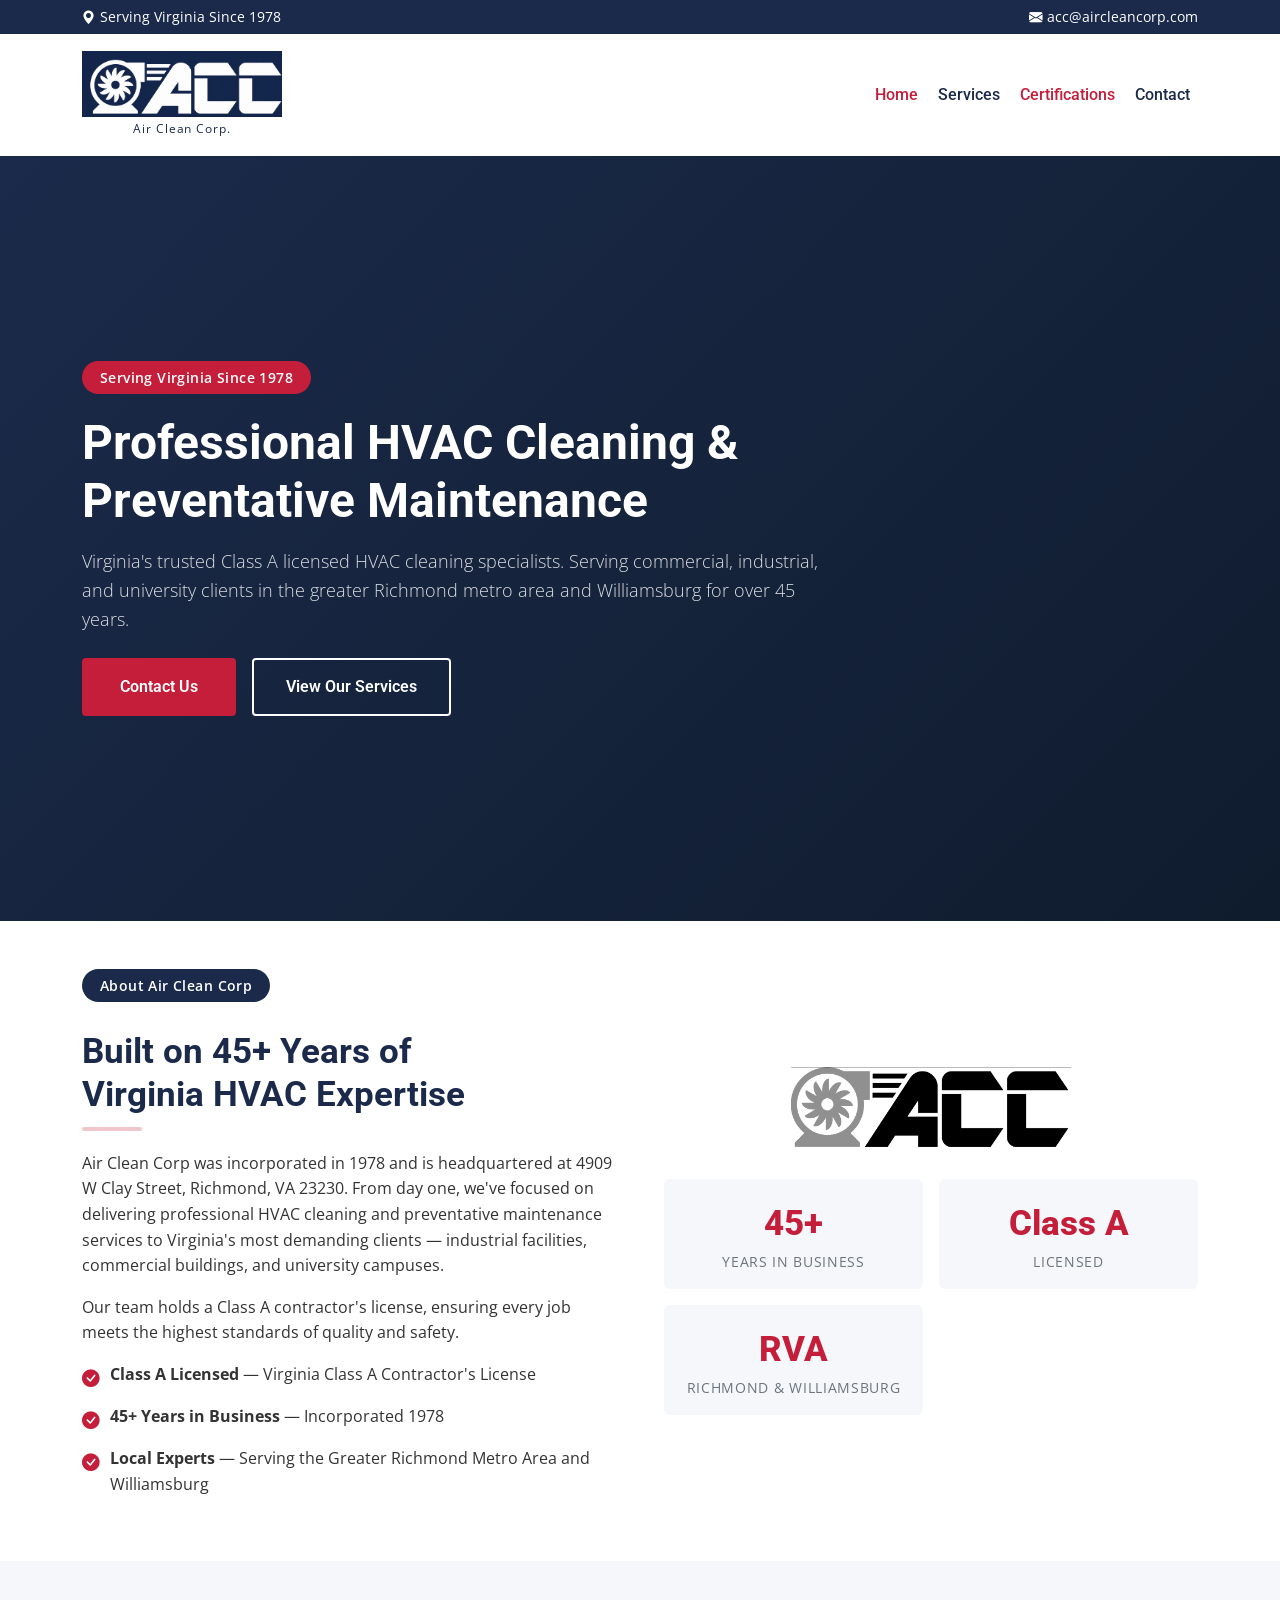
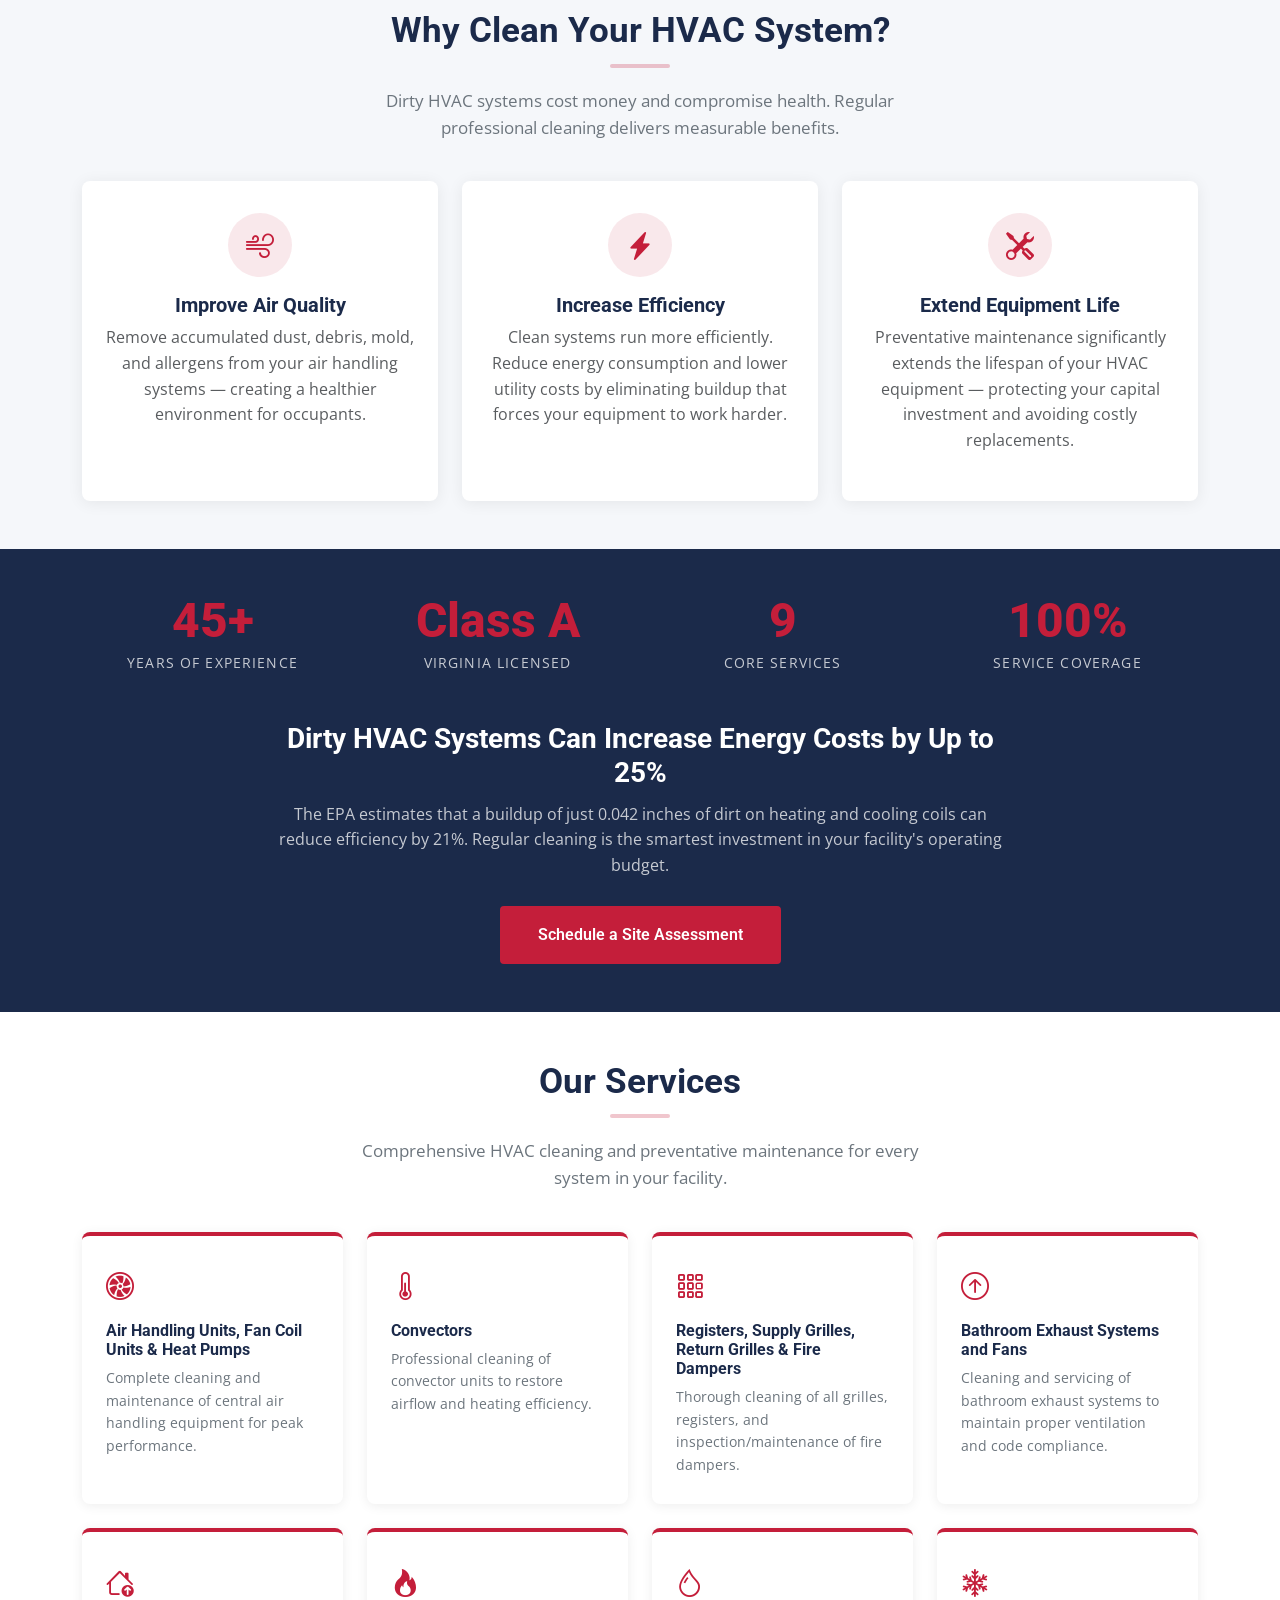
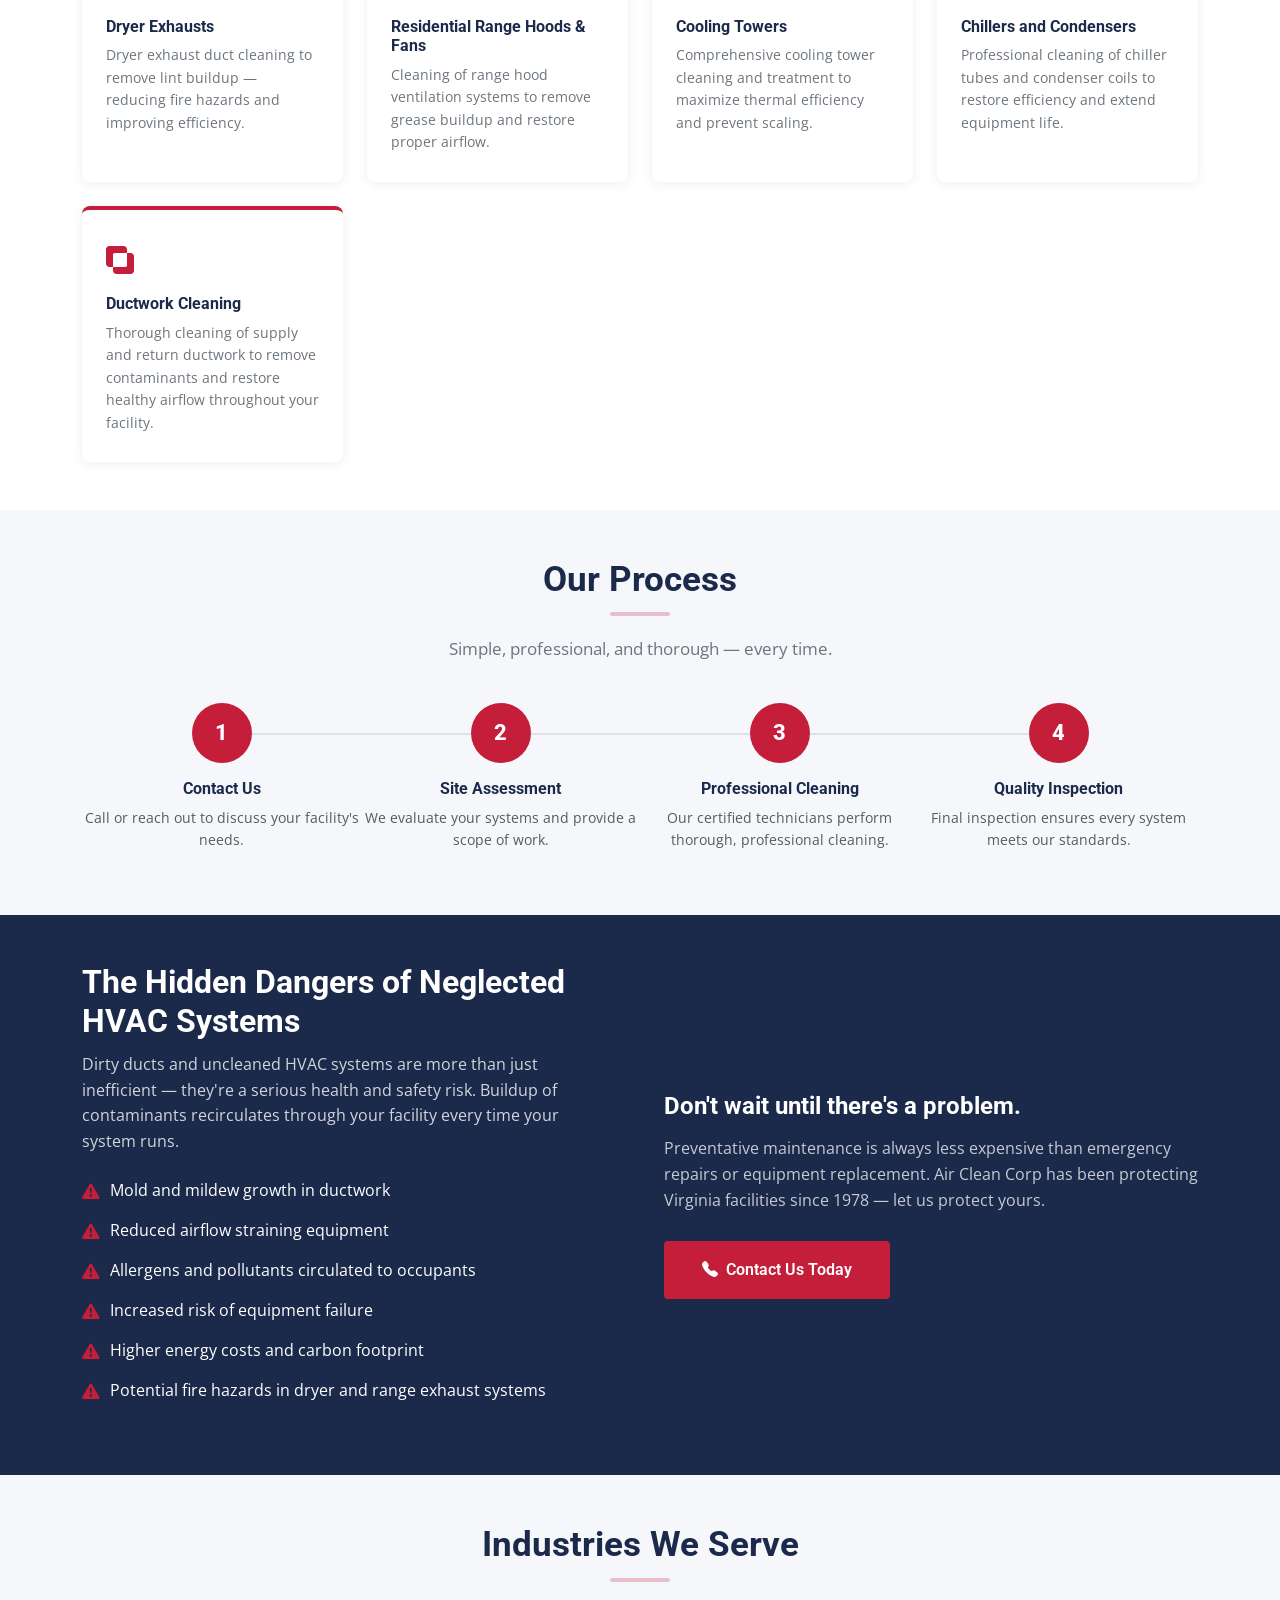
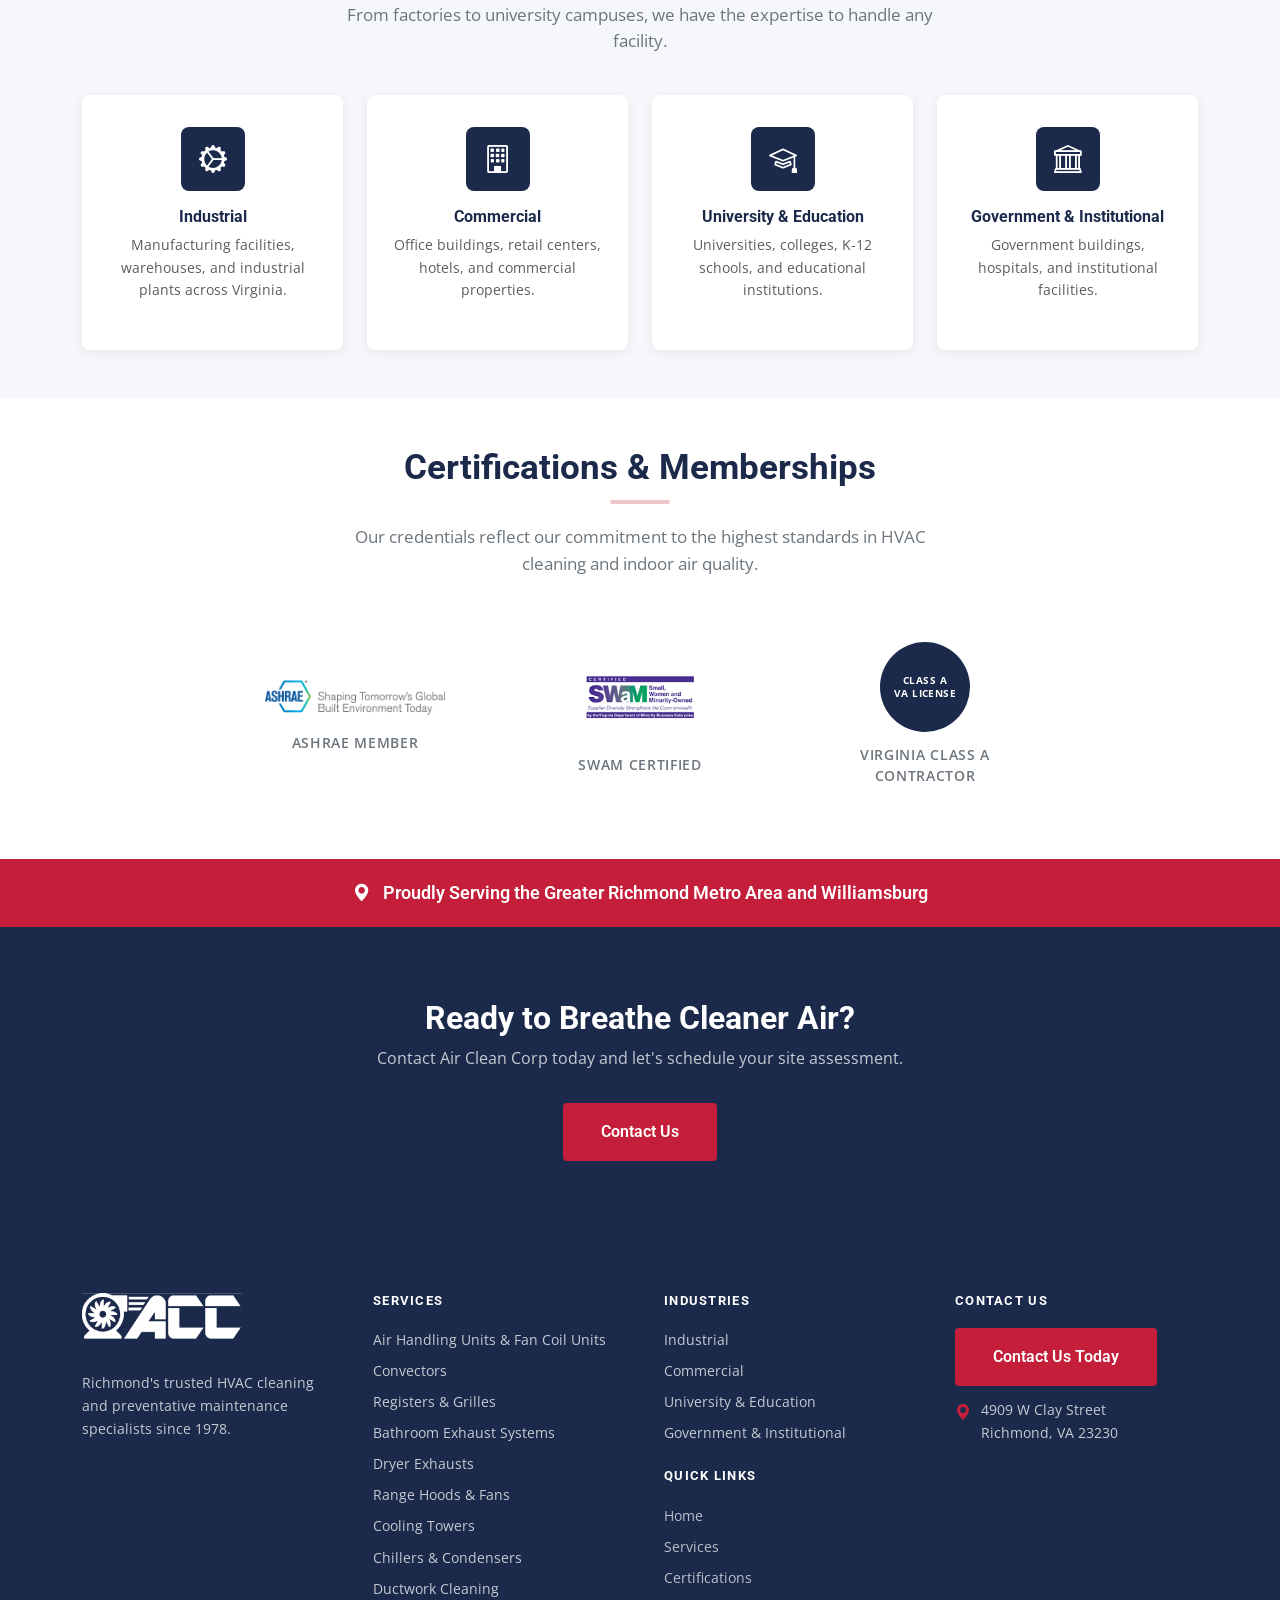
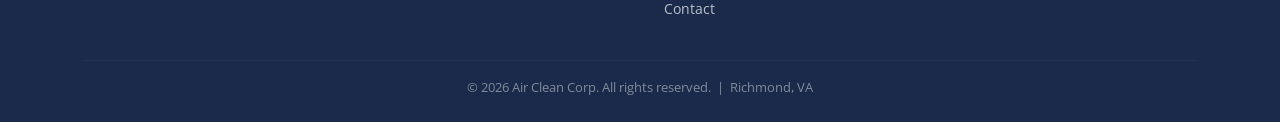
<file: index.html>
<!DOCTYPE html>
<html lang="en">

<head>
  <meta charset="UTF-8" />
  <meta name="viewport" content="width=device-width, initial-scale=1.0" />
  <meta name="description"
    content="Air Clean Corp — Professional HVAC cleaning and preventative maintenance serving Virginia since 1978. Class A licensed. Commercial, industrial, and university clients." />
  <title>Air Clean Corp | HVAC Cleaning &amp; Preventative Maintenance | Richmond, VA</title>

  <!-- Favicon -->
  <link rel="icon" type="image/png" href="Image/transparent_icon.png" />

  <!-- Bootstrap 5.3 -->
  <link rel="stylesheet" href="https://cdn.jsdelivr.net/npm/bootstrap@5.3.3/dist/css/bootstrap.min.css" />
  <!-- Bootstrap Icons -->
  <link rel="stylesheet" href="https://cdn.jsdelivr.net/npm/bootstrap-icons@1.11.3/font/bootstrap-icons.min.css" />
  <!-- Google Fonts -->
  <link rel="preconnect" href="https://fonts.googleapis.com" />
  <link rel="preconnect" href="https://fonts.gstatic.com" crossorigin />
  <link
    href="https://fonts.googleapis.com/css2?family=Open+Sans:wght@400;500;600&family=Roboto:wght@400;500;700;800&display=swap"
    rel="stylesheet" />

  <!-- Custom Styles -->
  <link rel="stylesheet" href="css/style.css" />
</head>

<body>

  <!-- ═══════════════════════════════════════════════
       Section 1: Top Utility Bar
  ════════════════════════════════════════════════ -->
  <div class="top-bar">
    <div class="container">
      <div class="d-flex justify-content-between align-items-center flex-wrap gap-2">
        <span><i class="bi bi-geo-alt-fill me-1"></i>Serving Virginia Since 1978</span>
        <a href="mailto:acc@aircleancorp.com"><i class="bi bi-envelope-fill me-1"></i>acc@aircleancorp.com</a>
      </div>
    </div>
  </div>

  <!-- ═══════════════════════════════════════════════
       Section 2: Navbar
  ════════════════════════════════════════════════ -->
  <nav class="navbar navbar-expand-lg sticky-top">
    <div class="container">
      <a class="navbar-brand" href="index.html">
        <div class="d-flex flex-column align-items-center">
          <img src="Image/blueacc.png" alt="Air Clean Corp" />
          <span style="font-size: 0.75rem; color: var(--acc-navy); letter-spacing: 0.08em; margin-top: 2px;">Air Clean
            Corp.</span>
        </div>
      </a>
      <button class="navbar-toggler border-0" type="button" data-bs-toggle="collapse" data-bs-target="#navMain"
        aria-controls="navMain" aria-expanded="false" aria-label="Toggle navigation">
        <span class="navbar-toggler-icon"></span>
      </button>
      <div class="collapse navbar-collapse" id="navMain">
        <ul class="navbar-nav ms-auto align-items-lg-center gap-lg-1 mb-2 mb-lg-0">
          <li class="nav-item">
            <a class="nav-link active" href="index.html">Home</a>
          </li>
          <li class="nav-item">
            <a class="nav-link" href="#services">Services</a>
          </li>
          <li class="nav-item">
            <a class="nav-link" href="#certifications">Certifications</a>
          </li>
          <li class="nav-item">
            <a class="nav-link" href="contact.html">Contact</a>
          </li>
        </ul>
      </div>
    </div>
  </nav>

  <!-- ═══════════════════════════════════════════════
       Section 3: Hero
  ════════════════════════════════════════════════ -->
  <section class="hero">
    <!-- <img class="hero-watermark" src="Image/acc_logo_transparent.png" alt="" aria-hidden="true" /> -->
    <div class="container">
      <div class="row">
        <div class="col-lg-8 hero-content">
          <div class="badge-pill">Serving Virginia Since 1978</div>
          <h1>Professional HVAC Cleaning &amp;<br />Preventative Maintenance</h1>
          <p class="lead mb-4">
            Virginia's trusted Class A licensed HVAC cleaning specialists. Serving commercial,
            industrial, and university clients in the greater Richmond metro area and Williamsburg for over 45 years.
          </p>
          <div class="d-flex gap-3 flex-wrap">
            <a href="contact.html" class="btn-cta-red">
              </i>Contact Us
            </a>
            <a href="#services" class="btn-hero-outline">View Our Services</a>
          </div>
        </div>
      </div>
    </div>
  </section>

  <!-- ═══════════════════════════════════════════════
       Section 4: About / Credibility
  ════════════════════════════════════════════════ -->
  <section class="py-5">
    <div class="container">
      <div class="row align-items-center g-5">
        <div class="col-lg-6">
          <div class="badge-pill" style="background: var(--acc-navy);">About Air Clean Corp</div>
          <h2 class="section-title mt-2">Built on 45+ Years of<br />Virginia HVAC Expertise</h2>
          <hr class="section-divider ms-0" />
          <p>
            Air Clean Corp was incorporated in 1978 and is headquartered at 4909 W Clay Street,
            Richmond, VA 23230. From day one, we've focused on delivering professional HVAC
            cleaning and preventative maintenance services to Virginia's most demanding clients —
            industrial facilities, commercial buildings, and university campuses.
          </p>
          <p>
            Our team holds a Class A contractor's license, ensuring every job meets the highest standards of quality and
            safety.
          </p>
          <ul class="list-unstyled mt-3">
            <li class="about-check-item">
              <i class="bi bi-check-circle-fill"></i>
              <span><strong>Class A Licensed</strong> — Virginia Class A Contractor's License</span>
            </li>
            <li class="about-check-item">
              <i class="bi bi-check-circle-fill"></i>
              <span><strong>45+ Years in Business</strong> — Incorporated 1978</span>
            </li>
            <li class="about-check-item">
              <i class="bi bi-check-circle-fill"></i>
              <span><strong>Local Experts</strong> — Serving the Greater Richmond Metro Area and Williamsburg</span>
            </li>
          </ul>
        </div>
        <div class="col-lg-6">
          <div class="text-center mb-4">
            <img src="Image/acc_logo_transparent.png" alt="Air Clean Corp" style="max-width: 280px; width: 100%;" />
          </div>
          <div class="row g-3">
            <div class="col-6">
              <div class="about-stat bg-light-gray rounded p-3">
                <div class="stat-number">45+</div>
                <div class="stat-label">Years in Business</div>
              </div>
            </div>
            <div class="col-6">
              <div class="about-stat bg-light-gray rounded p-3">
                <div class="stat-number">Class A</div>
                <div class="stat-label">Licensed</div>
              </div>
            </div>
            <div class="col-6">
              <div class="about-stat bg-light-gray rounded p-3">
                <div class="stat-number">RVA</div>
                <div class="stat-label">Richmond &amp; Williamsburg</div>
              </div>
            </div>
          </div>
        </div>
      </div>
    </div>
  </section>

  <!-- ═══════════════════════════════════════════════
       Section 5: Why Clean Your HVAC System
  ════════════════════════════════════════════════ -->
  <section class="py-5 bg-light-gray">
    <div class="container">
      <div class="text-center mb-4">
        <h2 class="section-title">Why Clean Your HVAC System?</h2>
        <hr class="section-divider" />
        <p class="section-subtitle">
          Dirty HVAC systems cost money and compromise health. Regular professional cleaning
          delivers measurable benefits.
        </p>
      </div>
      <div class="row g-4">
        <div class="col-md-4">
          <div class="why-card">
            <div class="why-icon">
              <i class="bi bi-wind"></i>
            </div>
            <h5 class="fw-bold" style="color: var(--acc-navy);">Improve Air Quality</h5>
            <p class="text-muted">
              Remove accumulated dust, debris, mold, and allergens from your air handling systems —
              creating a healthier environment for occupants.
            </p>
          </div>
        </div>
        <div class="col-md-4">
          <div class="why-card">
            <div class="why-icon">
              <i class="bi bi-lightning-charge-fill"></i>
            </div>
            <h5 class="fw-bold" style="color: var(--acc-navy);">Increase Efficiency</h5>
            <p class="text-muted">
              Clean systems run more efficiently. Reduce energy consumption and lower utility costs
              by eliminating buildup that forces your equipment to work harder.
            </p>
          </div>
        </div>
        <div class="col-md-4">
          <div class="why-card">
            <div class="why-icon">
              <i class="bi bi-tools"></i>
            </div>
            <h5 class="fw-bold" style="color: var(--acc-navy);">Extend Equipment Life</h5>
            <p class="text-muted">
              Preventative maintenance significantly extends the lifespan of your HVAC equipment —
              protecting your capital investment and avoiding costly replacements.
            </p>
          </div>
        </div>
      </div>
    </div>
  </section>

  <!-- ═══════════════════════════════════════════════
       Section 6: Stats / Efficiency Band
  ════════════════════════════════════════════════ -->
  <section class="stats-band py-5">
    <div class="container">
      <div class="row g-4 text-center mb-5">
        <div class="col-6 col-md-3">
          <div class="stat-item">
            <div class="number">45+</div>
            <div class="label">Years of Experience</div>
          </div>
        </div>
        <div class="col-6 col-md-3">
          <div class="stat-item">
            <div class="number">Class A</div>
            <div class="label">Virginia Licensed</div>
          </div>
        </div>
        <div class="col-6 col-md-3">
          <div class="stat-item">
            <div class="number">9</div>
            <div class="label">Core Services</div>
          </div>
        </div>
        <div class="col-6 col-md-3">
          <div class="stat-item">
            <div class="number">100%</div>
            <div class="label">Service Coverage</div>
          </div>
        </div>
      </div>
      <div class="row justify-content-center">
        <div class="col-lg-8 text-center">
          <h3 style="color: var(--acc-white); margin-bottom: 0.75rem;">
            Dirty HVAC Systems Can Increase Energy Costs by Up to 25%
          </h3>
          <p style="color: rgba(255,255,255,0.75); margin-bottom: 1.75rem;">
            The EPA estimates that a buildup of just 0.042 inches of dirt on heating and cooling
            coils can reduce efficiency by 21%. Regular cleaning is the smartest investment in
            your facility's operating budget.
          </p>
          <a href="contact.html" class="btn-cta-red">Schedule a Site Assessment</a>
        </div>
      </div>
    </div>
  </section>

  <!-- ═══════════════════════════════════════════════
       Section 7: Services Grid
  ════════════════════════════════════════════════ -->
  <section class="py-5" id="services">
    <div class="container">
      <div class="text-center mb-4">
        <h2 class="section-title">Our Services</h2>
        <hr class="section-divider" />
        <p class="section-subtitle">
          Comprehensive HVAC cleaning and preventative maintenance for every system in
          your facility.
        </p>
      </div>
      <div class="row g-4">
        <div class="col-md-6 col-lg-3">
          <div class="service-card">
            <i class="bi bi-fan"></i>
            <h5>Air Handling Units, Fan Coil Units &amp; Heat Pumps</h5>
            <p>Complete cleaning and maintenance of central air handling equipment for peak performance.</p>
          </div>
        </div>
        <div class="col-md-6 col-lg-3">
          <div class="service-card">
            <i class="bi bi-thermometer-half"></i>
            <h5>Convectors</h5>
            <p>Professional cleaning of convector units to restore airflow and heating efficiency.</p>
          </div>
        </div>
        <div class="col-md-6 col-lg-3">
          <div class="service-card">
            <i class="bi bi-grid-3x3-gap"></i>
            <h5>Registers, Supply Grilles, Return Grilles &amp; Fire Dampers</h5>
            <p>Thorough cleaning of all grilles, registers, and inspection/maintenance of fire dampers.</p>
          </div>
        </div>
        <div class="col-md-6 col-lg-3">
          <div class="service-card">
            <i class="bi bi-arrow-up-circle"></i>
            <h5>Bathroom Exhaust Systems and Fans</h5>
            <p>Cleaning and servicing of bathroom exhaust systems to maintain proper ventilation and code compliance.
            </p>
          </div>
        </div>
        <div class="col-md-6 col-lg-3">
          <div class="service-card">
            <i class="bi bi-house-up"></i>
            <h5>Dryer Exhausts</h5>
            <p>Dryer exhaust duct cleaning to remove lint buildup — reducing fire hazards and improving efficiency.</p>
          </div>
        </div>
        <div class="col-md-6 col-lg-3">
          <div class="service-card">
            <i class="bi bi-fire"></i>
            <h5>Residential Range Hoods &amp; Fans</h5>
            <p>Cleaning of range hood ventilation systems to remove grease buildup and restore proper airflow.</p>
          </div>
        </div>
        <div class="col-md-6 col-lg-3">
          <div class="service-card">
            <i class="bi bi-droplet"></i>
            <h5>Cooling Towers</h5>
            <p>Comprehensive cooling tower cleaning and treatment to maximize thermal efficiency and prevent scaling.
            </p>
          </div>
        </div>
        <div class="col-md-6 col-lg-3">
          <div class="service-card">
            <i class="bi bi-snow2"></i>
            <h5>Chillers and Condensers</h5>
            <p>Professional cleaning of chiller tubes and condenser coils to restore efficiency and extend equipment
              life.</p>
          </div>
        </div>
        <div class="col-md-6 col-lg-3">
          <div class="service-card">
            <i class="bi bi-exclude"></i>
            <h5>Ductwork Cleaning</h5>
            <p>Thorough cleaning of supply and return ductwork to remove contaminants and restore healthy airflow
              throughout your facility.</p>
          </div>
        </div>
      </div>
    </div>
  </section>

  <!-- ═══════════════════════════════════════════════
       Section 8: Process Steps
  ════════════════════════════════════════════════ -->
  <section class="py-5 bg-light-gray">
    <div class="container">
      <div class="text-center mb-4">
        <h2 class="section-title">Our Process</h2>
        <hr class="section-divider" />
        <p class="section-subtitle">Simple, professional, and thorough — every time.</p>
      </div>
      <div class="row g-4 g-lg-0">
        <div class="col-6 col-lg-3">
          <div class="process-step">
            <div class="step-circle">1</div>
            <div class="process-connector d-none d-lg-block"></div>
            <h6 class="fw-bold mt-2" style="color: var(--acc-navy);">Contact Us</h6>
            <p class="text-muted small">Call or reach out to discuss your facility's needs.</p>
          </div>
        </div>
        <div class="col-6 col-lg-3">
          <div class="process-step">
            <div class="step-circle">2</div>
            <div class="process-connector d-none d-lg-block"></div>
            <h6 class="fw-bold mt-2" style="color: var(--acc-navy);">Site Assessment</h6>
            <p class="text-muted small">We evaluate your systems and provide a scope of work.</p>
          </div>
        </div>
        <div class="col-6 col-lg-3">
          <div class="process-step">
            <div class="step-circle">3</div>
            <div class="process-connector d-none d-lg-block"></div>
            <h6 class="fw-bold mt-2" style="color: var(--acc-navy);">Professional Cleaning</h6>
            <p class="text-muted small">Our certified technicians perform thorough, professional cleaning.</p>
          </div>
        </div>
        <div class="col-6 col-lg-3">
          <div class="process-step">
            <div class="step-circle">4</div>
            <h6 class="fw-bold mt-2" style="color: var(--acc-navy);">Quality Inspection</h6>
            <p class="text-muted small">Final inspection ensures every system meets our standards.</p>
          </div>
        </div>
      </div>
    </div>
  </section>

  <!-- ═══════════════════════════════════════════════
       Section 9: Before/After Gallery
  ════════════════════════════════════════════════ -->
  <!-- <section class="py-5">
    <div class="container">
      <div class="text-center mb-4">
        <h2 class="section-title">Our Work</h2>
        <hr class="section-divider" />
        <p class="section-subtitle">Results speak for themselves.</p>
      </div>
      <div class="row g-3">
        <div class="col-6 col-md-4">
          <div class="gallery-placeholder">
            <i class="bi bi-image"></i>
            <span>Photo Coming Soon</span>
          </div>
        </div>
        <div class="col-6 col-md-4">
          <div class="gallery-placeholder">
            <i class="bi bi-image"></i>
            <span>Photo Coming Soon</span>
          </div>
        </div>
        <div class="col-6 col-md-4">
          <div class="gallery-placeholder">
            <i class="bi bi-image"></i>
            <span>Photo Coming Soon</span>
          </div>
        </div>
        <div class="col-6 col-md-4">
          <div class="gallery-placeholder">
            <i class="bi bi-image"></i>
            <span>Photo Coming Soon</span>
          </div>
        </div>
        <div class="col-6 col-md-4">
          <div class="gallery-placeholder">
            <i class="bi bi-image"></i>
            <span>Photo Coming Soon</span>
          </div>
        </div>
        <div class="col-6 col-md-4">
          <div class="gallery-placeholder">
            <i class="bi bi-image"></i>
            <span>Photo Coming Soon</span>
          </div>
        </div>
      </div>
    </div>
  </section> -->

  <!-- ═══════════════════════════════════════════════
       Section 10: Problem Spotlight (Mold/Air Quality)
  ════════════════════════════════════════════════ -->
  <section class="problem-section py-5">
    <div class="container">
      <div class="row align-items-center g-5">
        <div class="col-lg-6">
          <h2 style="color: var(--acc-white); margin-bottom: 0.75rem;">
            The Hidden Dangers of Neglected HVAC Systems
          </h2>
          <p style="color: rgba(255,255,255,0.8);">
            Dirty ducts and uncleaned HVAC systems are more than just inefficient — they're a
            serious health and safety risk. Buildup of contaminants recirculates through your
            facility every time your system runs.
          </p>
          <ul class="list-unstyled problem-list mt-3">
            <li><i class="bi bi-exclamation-triangle-fill"></i> Mold and mildew growth in ductwork</li>
            <li><i class="bi bi-exclamation-triangle-fill"></i> Reduced airflow straining equipment</li>
            <li><i class="bi bi-exclamation-triangle-fill"></i> Allergens and pollutants circulated to occupants</li>
            <li><i class="bi bi-exclamation-triangle-fill"></i> Increased risk of equipment failure</li>
            <li><i class="bi bi-exclamation-triangle-fill"></i> Higher energy costs and carbon footprint</li>
            <li><i class="bi bi-exclamation-triangle-fill"></i> Potential fire hazards in dryer and range exhaust
              systems</li>
          </ul>
        </div>
        <div class="col-lg-6 text-center text-lg-start">
          <h4 style="color: var(--acc-white); margin-bottom: 1rem;">
            Don't wait until there's a problem.
          </h4>
          <p style="color: rgba(255,255,255,0.75); margin-bottom: 1.75rem;">
            Preventative maintenance is always less expensive than emergency repairs or
            equipment replacement. Air Clean Corp has been protecting Virginia facilities
            since 1978 — let us protect yours.
          </p>
          <a href="contact.html" class="btn-cta-red">
            <i class="bi bi-telephone-fill me-2"></i>Contact Us Today
          </a>
        </div>
      </div>
    </div>
  </section>

  <!-- ═══════════════════════════════════════════════
       Section 11: Industries Served
  ════════════════════════════════════════════════ -->
  <section class="py-5 bg-light-gray">
    <div class="container">
      <div class="text-center mb-4">
        <h2 class="section-title">Industries We Serve</h2>
        <hr class="section-divider" />
        <p class="section-subtitle">
          From factories to university campuses, we have the expertise to handle any facility.
        </p>
      </div>
      <div class="row g-4">
        <div class="col-6 col-lg-3">
          <div class="industry-card">
            <div class="industry-icon">
              <i class="bi bi-gear-wide-connected"></i>
            </div>
            <h6 class="fw-bold" style="color: var(--acc-navy);">Industrial</h6>
            <p class="text-muted small">Manufacturing facilities, warehouses, and industrial plants across Virginia.</p>
          </div>
        </div>
        <div class="col-6 col-lg-3">
          <div class="industry-card">
            <div class="industry-icon">
              <i class="bi bi-building"></i>
            </div>
            <h6 class="fw-bold" style="color: var(--acc-navy);">Commercial</h6>
            <p class="text-muted small">Office buildings, retail centers, hotels, and commercial properties.</p>
          </div>
        </div>
        <div class="col-6 col-lg-3">
          <div class="industry-card">
            <div class="industry-icon">
              <i class="bi bi-mortarboard"></i>
            </div>
            <h6 class="fw-bold" style="color: var(--acc-navy);">University &amp; Education</h6>
            <p class="text-muted small">Universities, colleges, K-12 schools, and educational institutions.</p>
          </div>
        </div>
        <div class="col-6 col-lg-3">
          <div class="industry-card">
            <div class="industry-icon">
              <i class="bi bi-bank"></i>
            </div>
            <h6 class="fw-bold" style="color: var(--acc-navy);">Government &amp; Institutional</h6>
            <p class="text-muted small">Government buildings, hospitals, and institutional facilities.</p>
          </div>
        </div>
      </div>
    </div>
  </section>

  <!-- ═══════════════════════════════════════════════
       Section 12: Certifications
  ════════════════════════════════════════════════ -->
  <section class="py-5" id="certifications">
    <div class="container">
      <div class="text-center mb-4">
        <h2 class="section-title">Certifications &amp; Memberships</h2>
        <hr class="section-divider" />
        <p class="section-subtitle">
          Our credentials reflect our commitment to the highest standards in HVAC cleaning
          and indoor air quality.
        </p>
      </div>
      <div class="row justify-content-center align-items-center g-4">
        <div class="col-6 col-md-4 col-lg-3">
          <div class="cert-item">
            <img src="Image/ashrae.png" alt="ASHRAE Member" />
            <div class="cert-label">ASHRAE Member</div>
          </div>
        </div>
        <div class="col-6 col-md-4 col-lg-3">
          <div class="cert-item">
            <img src="Image/swam.png" alt="SWaM Certified" />
            <div class="cert-label">SWaM Certified</div>
          </div>
        </div>
        <div class="col-6 col-md-4 col-lg-3">
          <div class="cert-item">
            <div class="cert-badge-text" style="font-size: 0.65rem;">Class A<br />VA License</div>
            <div class="cert-label">Virginia Class A Contractor</div>
          </div>
        </div>
      </div>
    </div>
  </section>

  <!-- ═══════════════════════════════════════════════
       Section 13: Service Area Strip
  ════════════════════════════════════════════════ -->
  <div class="service-area-strip">
    <div class="container">
      <i class="bi bi-geo-alt-fill"></i>
      Proudly Serving the Greater Richmond Metro Area and Williamsburg
    </div>
  </div>

  <!-- ═══════════════════════════════════════════════
       Section 14: Final CTA Band
  ════════════════════════════════════════════════ -->
  <section class="cta-band">
    <div class="container">
      <h2>Ready to Breathe Cleaner Air?</h2>
      <p>Contact Air Clean Corp today and let's schedule your site assessment.</p>
      <div class="d-flex gap-3 justify-content-center flex-wrap">
        <a href="contact.html" class="btn-cta-red">
          </i>Contact Us
        </a>

      </div>
    </div>
  </section>

  <!-- ═══════════════════════════════════════════════
       Section 15: Footer
  ════════════════════════════════════════════════ -->
  <footer class="footer">
    <div class="container">
      <div class="row g-5">
        <div class="col-lg-3 col-md-6">
          <img src="Image/acc_logo_transparent.png" alt="Air Clean Corp" class="footer-logo" />
          <p style="font-size: 0.9rem; margin-top: 0.75rem;">
            Richmond's trusted HVAC cleaning and preventative maintenance specialists since 1978.
          </p>
        </div>
        <div class="col-lg-3 col-md-6">
          <h6>Services</h6>
          <ul>
            <li>Air Handling Units &amp; Fan Coil Units</li>
            <li>Convectors</li>
            <li>Registers &amp; Grilles</li>
            <li>Bathroom Exhaust Systems</li>
            <li>Dryer Exhausts</li>
            <li>Range Hoods &amp; Fans</li>
            <li>Cooling Towers</li>
            <li>Chillers &amp; Condensers</li>
            <li>Ductwork Cleaning</li>
          </ul>
        </div>
        <div class="col-lg-3 col-md-6">
          <h6>Industries</h6>
          <ul>
            <li>Industrial</li>
            <li>Commercial</li>
            <li>University &amp; Education</li>
            <li>Government &amp; Institutional</li>
          </ul>
          <h6 class="mt-4">Quick Links</h6>
          <ul>
            <li><a href="index.html">Home</a></li>
            <li><a href="#services">Services</a></li>
            <li><a href="#certifications">Certifications</a></li>
            <li><a href="contact.html">Contact</a></li>
          </ul>
        </div>
        <div class="col-lg-3 col-md-6">
          <h6>Contact Us</h6>
          <div class="footer-contact-item">

            <div>
              <a href="contact.html" class="btn-cta-red">
                </i>Contact Us Today
              </a>
            </div>
          </div>
          <div class="footer-contact-item">
            <i class="bi bi-geo-alt-fill"></i>
            <div>4909 W Clay Street<br />Richmond, VA 23230</div>
          </div>
        </div>
      </div>
      <hr class="footer-divider" />
      <p class="footer-copyright text-center mb-0">
        &copy; 2026 Air Clean Corp. All rights reserved. &nbsp;|&nbsp; Richmond, VA
      </p>
    </div>
  </footer>

  <!-- Bootstrap JS Bundle -->
  <script src="https://cdn.jsdelivr.net/npm/bootstrap@5.3.3/dist/js/bootstrap.bundle.min.js"></script>
  <!-- Custom JS -->
  <script src="js/main.js"></script>
</body>

</html>
</file>
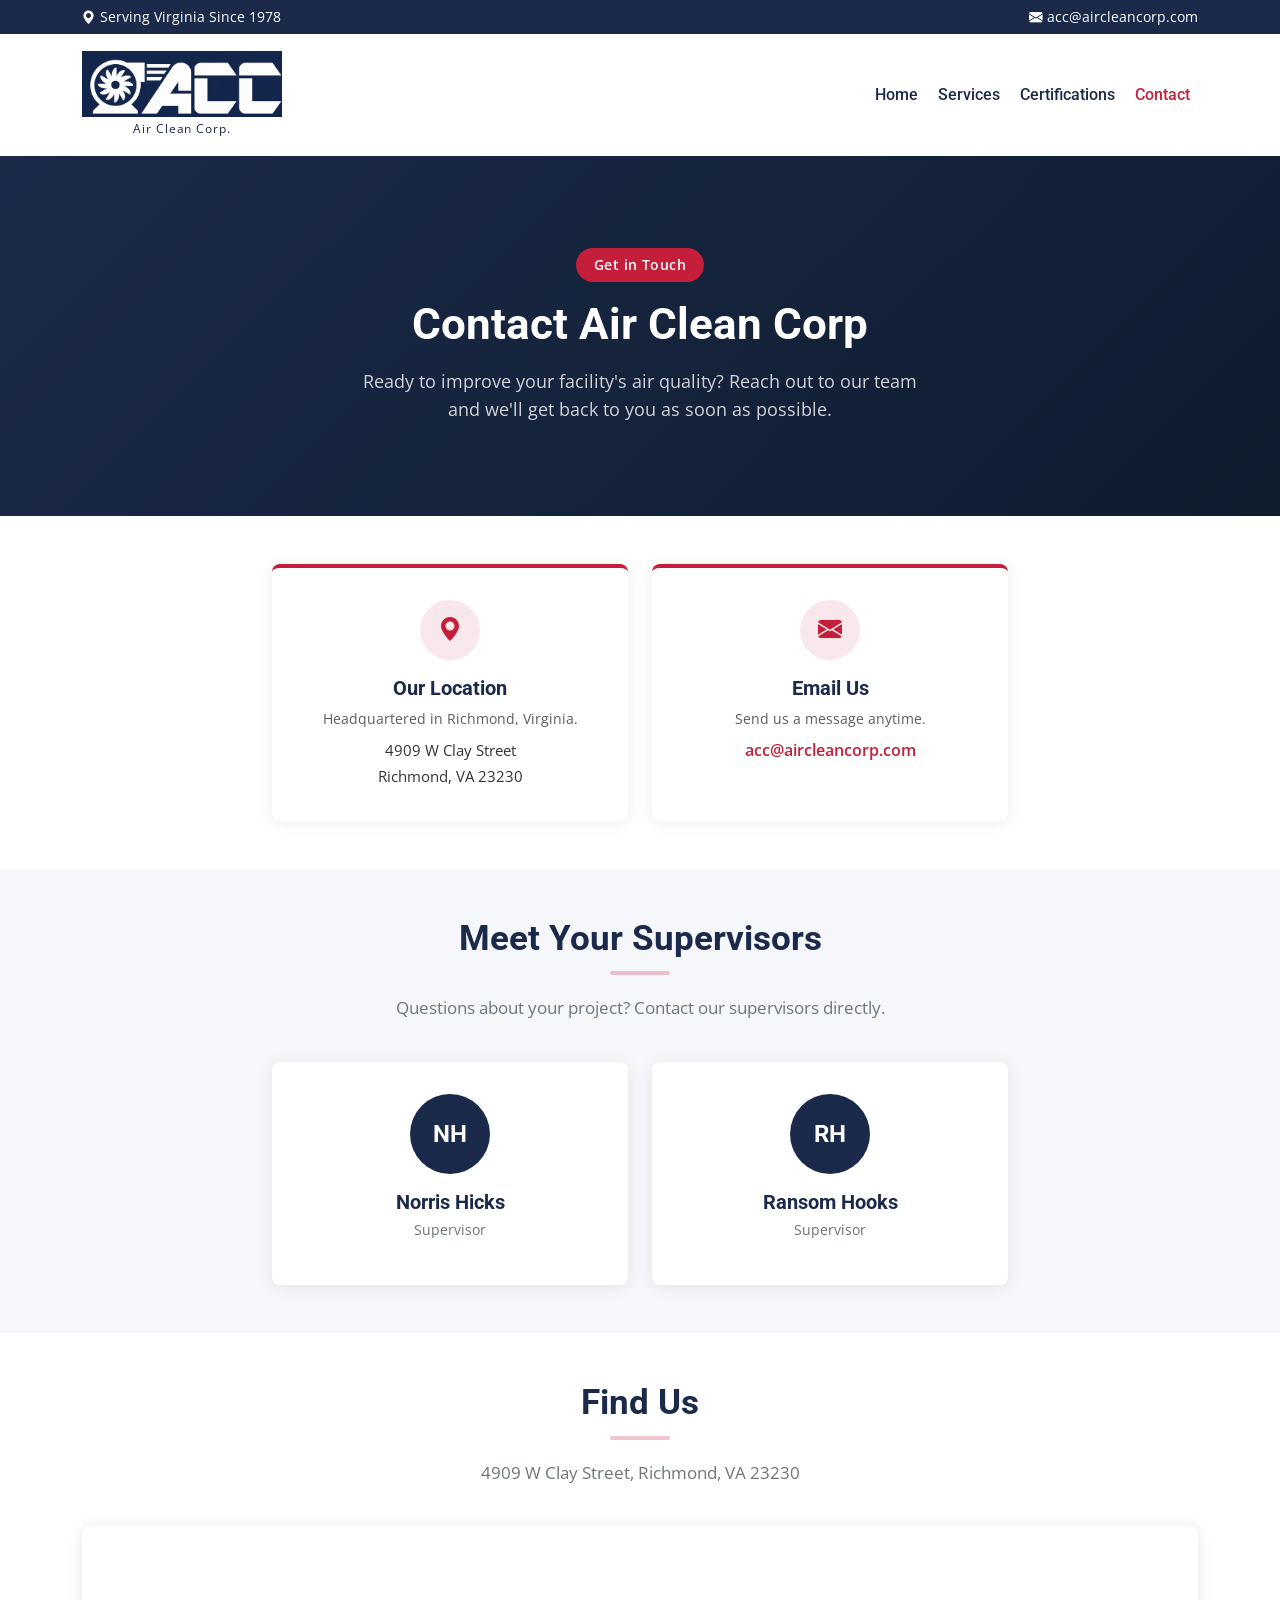
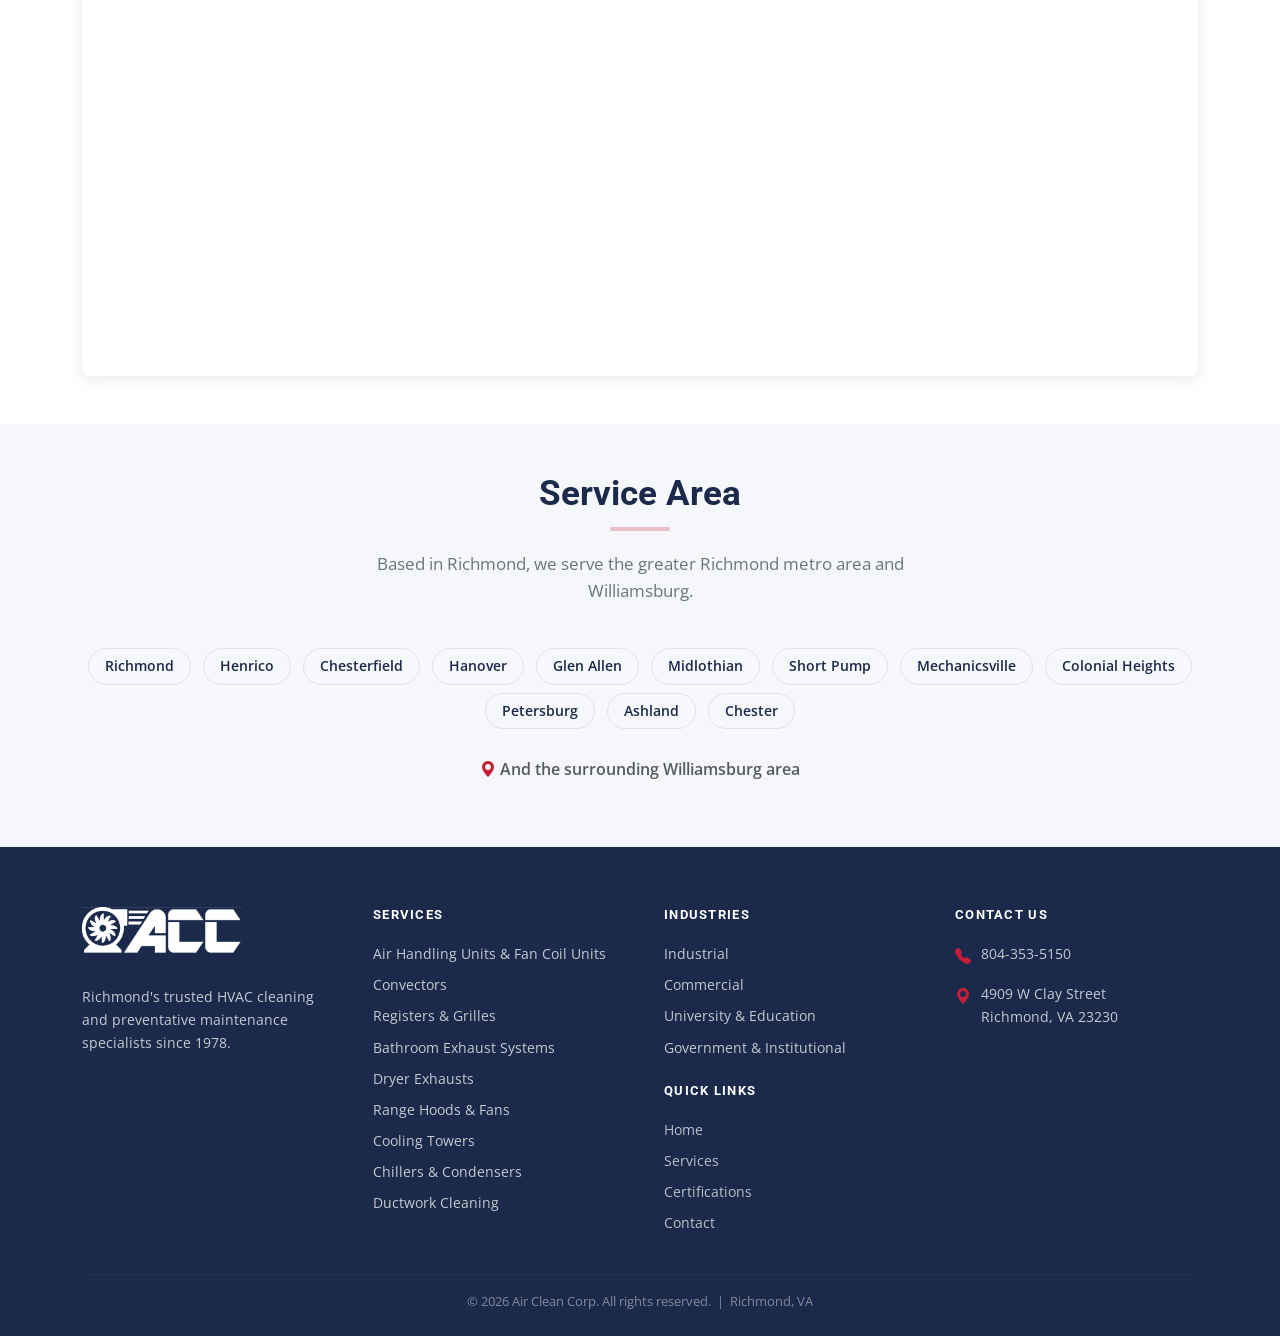
<file: contact.html>
<!DOCTYPE html>
<html lang="en">

<head>
  <meta charset="UTF-8" />
  <meta name="viewport" content="width=device-width, initial-scale=1.0" />
  <meta name="description"
    content="Contact Air Clean Corp — HVAC cleaning specialists in Richmond, VA. Call 804-353-5150. Serving all of Virginia since 1978." />
  <title>Contact | Air Clean Corp | Richmond, VA</title>

  <!-- Favicon -->
  <link rel="icon" type="image/png" href="Image/transparent_icon.png" />

  <!-- Bootstrap 5.3 -->
  <link rel="stylesheet" href="https://cdn.jsdelivr.net/npm/bootstrap@5.3.3/dist/css/bootstrap.min.css" />
  <!-- Bootstrap Icons -->
  <link rel="stylesheet" href="https://cdn.jsdelivr.net/npm/bootstrap-icons@1.11.3/font/bootstrap-icons.min.css" />
  <!-- Google Fonts -->
  <link rel="preconnect" href="https://fonts.googleapis.com" />
  <link rel="preconnect" href="https://fonts.gstatic.com" crossorigin />
  <link
    href="https://fonts.googleapis.com/css2?family=Open+Sans:wght@400;500;600&family=Roboto:wght@400;500;700;800&display=swap"
    rel="stylesheet" />

  <!-- Custom Styles -->
  <link rel="stylesheet" href="css/style.css" />
</head>

<body>

  <!-- ═══════════════════════════════════════════════
       Top Utility Bar
  ════════════════════════════════════════════════ -->
  <div class="top-bar">
    <div class="container">
      <div class="d-flex justify-content-between align-items-center flex-wrap gap-2">
        <span><i class="bi bi-geo-alt-fill me-1"></i>Serving Virginia Since 1978</span>
        <a href="mailto:acc@aircleancorp.com"><i class="bi bi-envelope-fill me-1"></i>acc@aircleancorp.com</a>
      </div>
    </div>
  </div>

  <!-- ═══════════════════════════════════════════════
       Navbar
  ════════════════════════════════════════════════ -->
  <nav class="navbar navbar-expand-lg sticky-top">
    <div class="container">
      <a class="navbar-brand" href="index.html">
        <div class="d-flex flex-column align-items-center">
          <img src="Image/blueacc.png" alt="Air Clean Corp" />
          <span style="font-size: 0.75rem; color: var(--acc-navy); letter-spacing: 0.08em; margin-top: 2px;">Air Clean
            Corp.</span>
        </div>
      </a>
      <button class="navbar-toggler border-0" type="button" data-bs-toggle="collapse" data-bs-target="#navMain"
        aria-controls="navMain" aria-expanded="false" aria-label="Toggle navigation">
        <span class="navbar-toggler-icon"></span>
      </button>
      <div class="collapse navbar-collapse" id="navMain">
        <ul class="navbar-nav ms-auto align-items-lg-center gap-lg-1 mb-2 mb-lg-0">
          <li class="nav-item">
            <a class="nav-link" href="index.html">Home</a>
          </li>
          <li class="nav-item">
            <a class="nav-link" href="index.html#services">Services</a>
          </li>
          <li class="nav-item">
            <a class="nav-link" href="index.html#certifications">Certifications</a>
          </li>
          <li class="nav-item">
            <a class="nav-link active" href="contact.html">Contact</a>
          </li>
        </ul>
      </div>
    </div>
  </nav>

  <!-- ═══════════════════════════════════════════════
       Section 1: Contact Hero
  ════════════════════════════════════════════════ -->
  <section class="contact-hero">
    <div class="container">
      <div class="text-center py-5">
        <div class="badge-pill mb-3">Get in Touch</div>
        <h1 style="color: var(--acc-white); font-size: clamp(2rem, 4vw, 2.75rem);">
          Contact Air Clean Corp
        </h1>
        <p style="color: rgba(255,255,255,0.8); font-size: 1.1rem; max-width: 560px; margin: 1rem auto 0;">
          Ready to improve your facility's air quality? Reach out to our team and we'll get back to you as soon as
          possible.
        </p>
      </div>
    </div>
  </section>

  <!-- ═══════════════════════════════════════════════
       Section 2: Contact Method Cards
  ════════════════════════════════════════════════ -->
  <section class="py-5">
    <div class="container">
      <div class="row g-4 justify-content-center">

        <div class="col-md-4">
          <div class="contact-method-card">
            <div class="contact-method-icon">
              <i class="bi bi-geo-alt-fill"></i>
            </div>
            <h5>Our Location</h5>
            <p class="text-muted small mb-2">Headquartered in Richmond, Virginia.</p>
            <span style="font-size: 0.95rem; color: #333;">
              4909 W Clay Street<br />Richmond, VA 23230
            </span>
          </div>
        </div>
        <div class="col-md-4">
          <div class="contact-method-card">
            <div class="contact-method-icon">
              <i class="bi bi-envelope-fill"></i>
            </div>
            <h5>Email Us</h5>
            <p class="text-muted small mb-2">Send us a message anytime.</p>
            <a href="mailto:acc@aircleancorp.com">acc@aircleancorp.com</a>
          </div>
        </div>
      </div>
    </div>
  </section>

  <!-- ═══════════════════════════════════════════════
       Section 3: Meet Your Team
  ════════════════════════════════════════════════ -->
  <section class="py-5 bg-light-gray">
    <div class="container">
      <div class="text-center mb-4">
        <h2 class="section-title">Meet Your Supervisors</h2>
        <hr class="section-divider" />
        <p class="section-subtitle">
          Questions about your project? Contact our supervisors directly.
        </p>
      </div>
      <div class="row g-4 justify-content-center">
        <div class="col-md-5 col-lg-4">
          <div class="team-card">
            <div class="avatar-circle">NH</div>
            <h5>Norris Hicks</h5>
            <p class="role">Supervisor</p>

          </div>
        </div>
        <div class="col-md-5 col-lg-4">
          <div class="team-card">
            <div class="avatar-circle">RH</div>
            <h5>Ransom Hooks</h5>
            <p class="role">Supervisor</p>

          </div>
        </div>
      </div>
    </div>
  </section>

  <!-- ═══════════════════════════════════════════════
       Section 4: Google Maps Embed
  ════════════════════════════════════════════════ -->
  <section class="py-5">
    <div class="container">
      <div class="text-center mb-4">
        <h2 class="section-title">Find Us</h2>
        <hr class="section-divider" />
        <p class="section-subtitle">4909 W Clay Street, Richmond, VA 23230</p>
      </div>
      <div class="map-wrapper">
        <iframe
          src="https://www.google.com/maps/embed?pb=!1m18!1m12!1m3!1d3163.1!2d-77.4956!3d37.5585!2m3!1f0!2f0!3f0!3m2!1i1024!2i768!4f13.1!3m3!1m2!1s0x89b111a9a5d12345%3A0x0!2s4909+W+Clay+St%2C+Richmond%2C+VA+23230!5e0!3m2!1sen!2sus!4v1700000000000"
          width="100%" height="450" style="border: 0; display: block;" allowfullscreen="" loading="lazy"
          referrerpolicy="no-referrer-when-downgrade"
          title="Air Clean Corp location — 4909 W Clay Street, Richmond VA 23230">
        </iframe>
      </div>
    </div>
  </section>

  <!-- ═══════════════════════════════════════════════
       Section 5: Service Area List
  ════════════════════════════════════════════════ -->
  <section class="py-5 bg-light-gray">
    <div class="container">
      <div class="text-center mb-4">
        <h2 class="section-title">Service Area</h2>
        <hr class="section-divider" />
        <p class="section-subtitle">
          Based in Richmond, we serve the greater Richmond metro area and Williamsburg.
        </p>
      </div>
      <div class="text-center mb-4">
        <span class="city-chip">Richmond</span>
        <span class="city-chip">Henrico</span>
        <span class="city-chip">Chesterfield</span>
        <span class="city-chip">Hanover</span>
        <span class="city-chip">Glen Allen</span>
        <span class="city-chip">Midlothian</span>
        <span class="city-chip">Short Pump</span>
        <span class="city-chip">Mechanicsville</span>
        <span class="city-chip">Colonial Heights</span>
        <span class="city-chip">Petersburg</span>
        <span class="city-chip">Ashland</span>
        <span class="city-chip">Chester</span>
      </div>
      <p class="text-center text-muted fw-semibold">
        <i class="bi bi-geo-alt-fill" style="color: var(--acc-red);"></i>
        And the surrounding Williamsburg area
      </p>
    </div>
  </section>

  <!-- ═══════════════════════════════════════════════
       Section 6: CTA Strip
  ════════════════════════════════════════════════ -->
  <!-- <section class="cta-band">
    <div class="container text-center">
      <h2>Ready to Get Started?</h2>
      <p>Call us today to schedule a site assessment for your facility.</p>
      <a href="tel:8043535150" class="btn-cta-red" style="font-size: 1.1rem; padding: 16px 40px;">
        <i class="bi bi-telephone-fill me-2"></i>Call 804-353-5150
      </a>
    </div>
  </section> -->

  <!-- ═══════════════════════════════════════════════
       Footer
  ════════════════════════════════════════════════ -->
  <footer class="footer">
    <div class="container">
      <div class="row g-5">
        <div class="col-lg-3 col-md-6">
          <img src="Image/acc_logo_transparent.png" alt="Air Clean Corp" class="footer-logo" />
          <p style="font-size: 0.9rem; margin-top: 0.75rem;">
            Richmond's trusted HVAC cleaning and preventative maintenance specialists since 1978.
          </p>
        </div>
        <div class="col-lg-3 col-md-6">
          <h6>Services</h6>
          <ul>
            <li>Air Handling Units &amp; Fan Coil Units</li>
            <li>Convectors</li>
            <li>Registers &amp; Grilles</li>
            <li>Bathroom Exhaust Systems</li>
            <li>Dryer Exhausts</li>
            <li>Range Hoods &amp; Fans</li>
            <li>Cooling Towers</li>
            <li>Chillers &amp; Condensers</li>
            <li>Ductwork Cleaning</li>
          </ul>
        </div>
        <div class="col-lg-3 col-md-6">
          <h6>Industries</h6>
          <ul>
            <li>Industrial</li>
            <li>Commercial</li>
            <li>University &amp; Education</li>
            <li>Government &amp; Institutional</li>
          </ul>
          <h6 class="mt-4">Quick Links</h6>
          <ul>
            <li><a href="index.html">Home</a></li>
            <li><a href="index.html#services">Services</a></li>
            <li><a href="index.html#certifications">Certifications</a></li>
            <li><a href="contact.html">Contact</a></li>
          </ul>
        </div>
        <div class="col-lg-3 col-md-6">
          <h6>Contact Us</h6>
          <div class="footer-contact-item">
            <i class="bi bi-telephone-fill"></i>
            <div>
              <a href="tel:8043535150" style="color: rgba(255,255,255,0.75); text-decoration: none;">
                804-353-5150
              </a>
            </div>
          </div>
          <div class="footer-contact-item">
            <i class="bi bi-geo-alt-fill"></i>
            <div>4909 W Clay Street<br />Richmond, VA 23230</div>
          </div>
        </div>
      </div>
      <hr class="footer-divider" />
      <p class="footer-copyright text-center mb-0">
        &copy; 2026 Air Clean Corp. All rights reserved. &nbsp;|&nbsp; Richmond, VA
      </p>
    </div>
  </footer>

  <!-- Bootstrap JS Bundle -->
  <script src="https://cdn.jsdelivr.net/npm/bootstrap@5.3.3/dist/js/bootstrap.bundle.min.js"></script>
  <!-- Custom JS -->
  <script src="js/main.js"></script>
</body>

</html>
</file>
<file: css/style.css>
/* ============================================================
   Air Clean Corp — Custom Styles
   Colors: Red #C41E3A | Navy #1B2A4A | White #FFFFFF
   Fonts: Roboto (headings) | Open Sans (body)
   ============================================================ */

:root {
  --acc-red: #C41E3A;
  --acc-navy: #1B2A4A;
  --acc-white: #FFFFFF;
  --acc-light: #F5F7FA;
  --acc-gray: #6C757D;
  --acc-border: #DEE2E6;
  --transition: 0.3s ease;
}

/* ── Typography ── */
body {
  font-family: 'Open Sans', sans-serif;
  color: #333;
  line-height: 1.6;
}

h1,
h2,
h3,
h4,
h5,
h6 {
  font-family: 'Roboto', sans-serif;
  font-weight: 700;
}

/* ── Top Utility Bar ── */
.top-bar {
  background: var(--acc-navy);
  color: var(--acc-white);
  font-size: 0.85rem;
  padding: 6px 0;
}

.top-bar a {
  color: var(--acc-white);
  text-decoration: none;
  transition: opacity var(--transition);
}

.top-bar a:hover {
  opacity: 0.8;
}

/* ── Navbar ── */
.navbar {
  background: var(--acc-white);
  padding: 12px 0;
  transition: box-shadow var(--transition);
}

.navbar.scrolled {
  box-shadow: 0 2px 12px rgba(0, 0, 0, 0.12);
}

.navbar-brand img {
  width: 200px;
  height: auto;
}

.navbar-nav .nav-link {
  font-family: 'Roboto', sans-serif;
  font-weight: 500;
  color: var(--acc-navy);
  padding: 8px 16px;
  transition: color var(--transition);
}

.navbar-nav .nav-link:hover,
.navbar-nav .nav-link.active {
  color: var(--acc-red);
}

.btn-call {
  background: var(--acc-red);
  color: var(--acc-white);
  border: none;
  padding: 8px 20px;
  border-radius: 4px;
  font-family: 'Roboto', sans-serif;
  font-weight: 600;
  font-size: 0.9rem;
  text-decoration: none;
  transition: background var(--transition);
  white-space: nowrap;
}

.btn-call:hover {
  background: #a01830;
  color: var(--acc-white);
}

/* ── Hero ── */
.hero {
  background: linear-gradient(135deg, var(--acc-navy) 0%, #0f1c2e 100%);
  min-height: 85vh;
  display: flex;
  align-items: center;
  position: relative;
  overflow: hidden;
}

.hero-watermark {
  position: absolute;
  right: -5%;
  top: 50%;
  transform: translateY(-50%);
  width: 50%;
  max-width: 600px;
  opacity: 0.06;
  pointer-events: none;
}

.hero-content {
  position: relative;
  z-index: 2;
}

.hero h1 {
  font-size: clamp(2rem, 4vw, 3rem);
  color: var(--acc-white);
  line-height: 1.2;
  margin-bottom: 1rem;
}

.hero p.lead {
  color: rgba(255, 255, 255, 0.85);
  font-size: 1.15rem;
}

.badge-pill {
  background: var(--acc-red);
  color: var(--acc-white);
  padding: 6px 18px;
  border-radius: 50px;
  font-size: 0.85rem;
  font-weight: 600;
  display: inline-block;
  margin-bottom: 1.25rem;
  letter-spacing: 0.03em;
}

.btn-hero-primary {
  background: var(--acc-red);
  color: var(--acc-white);
  border: 2px solid var(--acc-red);
  padding: 14px 32px;
  font-family: 'Roboto', sans-serif;
  font-weight: 600;
  font-size: 1rem;
  border-radius: 4px;
  text-decoration: none;
  transition: all var(--transition);
  display: inline-block;
}

.btn-hero-primary:hover {
  background: #a01830;
  border-color: #a01830;
  color: var(--acc-white);
}

.btn-hero-outline {
  background: transparent;
  color: var(--acc-white);
  border: 2px solid var(--acc-white);
  padding: 14px 32px;
  font-family: 'Roboto', sans-serif;
  font-weight: 600;
  font-size: 1rem;
  border-radius: 4px;
  text-decoration: none;
  transition: all var(--transition);
  display: inline-block;
}

.btn-hero-outline:hover {
  background: var(--acc-white);
  color: var(--acc-navy);
}

/* ── Section Patterns ── */
.section-title {
  font-size: clamp(1.6rem, 3vw, 2.2rem);
  color: var(--acc-navy);
  margin-bottom: 0.5rem;
}

.section-subtitle {
  color: var(--acc-gray);
  font-size: 1.05rem;
  max-width: 600px;
  margin: 0 auto 2.5rem;
}

.section-divider {
  width: 60px;
  height: 4px;
  background: var(--acc-red);
  border: none;
  margin: 0.75rem auto 1.25rem;
  border-radius: 2px;
}

.bg-light-gray {
  background: var(--acc-light);
}

.bg-navy {
  background: var(--acc-navy);
}

/* ── About Section ── */
.about-stat {
  text-align: center;
  padding: 16px;
}

.about-stat .stat-number {
  font-size: 2.2rem;
  font-weight: 800;
  color: var(--acc-red);
  font-family: 'Roboto', sans-serif;
}

.about-stat .stat-label {
  font-size: 0.85rem;
  color: var(--acc-gray);
  text-transform: uppercase;
  letter-spacing: 0.05em;
}

.about-check-item {
  display: flex;
  align-items: flex-start;
  gap: 10px;
  margin-bottom: 0.75rem;
}

.about-check-item .bi {
  color: var(--acc-red);
  font-size: 1.1rem;
  margin-top: 2px;
  flex-shrink: 0;
}

/* ── Why Clean Cards ── */
.why-card {
  background: var(--acc-white);
  border-radius: 8px;
  padding: 2rem 1.5rem;
  text-align: center;
  box-shadow: 0 2px 16px rgba(0, 0, 0, 0.07);
  transition: transform var(--transition), box-shadow var(--transition);
  height: 100%;
}

.why-card:hover {
  transform: translateY(-4px);
  box-shadow: 0 8px 28px rgba(0, 0, 0, 0.12);
}

.why-icon {
  width: 64px;
  height: 64px;
  background: rgba(196, 30, 58, 0.1);
  border-radius: 50%;
  display: flex;
  align-items: center;
  justify-content: center;
  margin: 0 auto 1rem;
}

.why-icon .bi {
  font-size: 1.75rem;
  color: var(--acc-red);
}

/* ── Stats Band ── */
.stats-band {
  background: var(--acc-navy);
  color: var(--acc-white);
}

.stat-item .number {
  font-size: 3rem;
  font-weight: 800;
  color: var(--acc-red);
  font-family: 'Roboto', sans-serif;
  line-height: 1;
}

.stat-item .label {
  font-size: 0.9rem;
  color: rgba(255, 255, 255, 0.75);
  text-transform: uppercase;
  letter-spacing: 0.08em;
  margin-top: 6px;
}

/* ── Service Cards ── */
.service-card {
  background: var(--acc-white);
  border-radius: 8px;
  padding: 1.75rem 1.5rem;
  box-shadow: 0 2px 12px rgba(0, 0, 0, 0.07);
  border-top: 4px solid var(--acc-red);
  transition: transform var(--transition), box-shadow var(--transition);
  height: 100%;
  display: flex;
  flex-direction: column;
}

.service-card:hover {
  transform: translateY(-4px);
  box-shadow: 0 8px 28px rgba(0, 0, 0, 0.12);
}

.service-card .bi {
  font-size: 1.75rem;
  color: var(--acc-red);
  margin-bottom: 0.75rem;
}

.service-card h5 {
  font-size: 1rem;
  color: var(--acc-navy);
  margin-bottom: 0.5rem;
}

.service-card p {
  font-size: 0.88rem;
  color: var(--acc-gray);
  margin-bottom: 0;
  flex-grow: 1;
}

/* ── Process Steps ── */
.process-step {
  text-align: center;
  position: relative;
}

.step-circle {
  width: 60px;
  height: 60px;
  border-radius: 50%;
  background: var(--acc-red);
  color: var(--acc-white);
  font-size: 1.4rem;
  font-weight: 800;
  display: flex;
  align-items: center;
  justify-content: center;
  margin: 0 auto 1rem;
  font-family: 'Roboto', sans-serif;
  position: relative;
  z-index: 2;
}

.process-connector {
  position: absolute;
  top: 30px;
  left: calc(50% + 30px);
  right: calc(-50% + 30px);
  height: 2px;
  background: var(--acc-border);
  z-index: 1;
}

.process-step:last-child .process-connector {
  display: none;
}

/* ── Gallery ── */
.gallery-placeholder {
  background: var(--acc-navy);
  border-radius: 8px;
  aspect-ratio: 4 / 3;
  display: flex;
  flex-direction: column;
  align-items: center;
  justify-content: center;
  color: rgba(255, 255, 255, 0.5);
  font-size: 0.85rem;
  gap: 8px;
}

.gallery-placeholder .bi {
  font-size: 2rem;
  opacity: 0.4;
}

/* ── Problem Spotlight ── */
.problem-section {
  background: var(--acc-navy);
  color: var(--acc-white);
}

.problem-list li {
  padding: 6px 0;
  display: flex;
  align-items: center;
  gap: 10px;
}

.problem-list li .bi {
  color: var(--acc-red);
  font-size: 1.1rem;
  flex-shrink: 0;
}

/* ── Industries ── */
.industry-card {
  background: var(--acc-white);
  border-radius: 8px;
  padding: 2rem 1.5rem;
  text-align: center;
  box-shadow: 0 2px 12px rgba(0, 0, 0, 0.07);
  transition: transform var(--transition);
  height: 100%;
}

.industry-card:hover {
  transform: translateY(-4px);
}

.industry-icon {
  width: 64px;
  height: 64px;
  background: var(--acc-navy);
  border-radius: 8px;
  display: flex;
  align-items: center;
  justify-content: center;
  margin: 0 auto 1rem;
}

.industry-icon .bi {
  font-size: 1.75rem;
  color: var(--acc-white);
}

/* ── Certifications ── */
.cert-item {
  text-align: center;
  padding: 1.5rem;
}

.cert-item img {
  max-height: 90px;
  max-width: 180px;
  width: auto;
  object-fit: contain;
  margin-bottom: 0.75rem;
}

.cert-label {
  font-size: 0.85rem;
  color: var(--acc-gray);
  font-weight: 600;
  text-transform: uppercase;
  letter-spacing: 0.05em;
}

.cert-badge-text {
  display: inline-flex;
  align-items: center;
  justify-content: center;
  width: 90px;
  height: 90px;
  background: var(--acc-navy);
  border-radius: 50%;
  color: var(--acc-white);
  font-size: 0.75rem;
  font-weight: 700;
  text-align: center;
  text-transform: uppercase;
  letter-spacing: 0.04em;
  line-height: 1.2;
  margin-bottom: 0.75rem;
}

/* ── Service Area Strip ── */
.service-area-strip {
  background: var(--acc-red);
  color: var(--acc-white);
  padding: 20px 0;
  text-align: center;
  font-size: 1.1rem;
  font-weight: 600;
  font-family: 'Roboto', sans-serif;
}

.service-area-strip .bi {
  margin-right: 8px;
}

/* ── CTA Band ── */
.cta-band {
  background: var(--acc-navy);
  color: var(--acc-white);
  padding: 72px 0;
  text-align: center;
}

.cta-band h2 {
  color: var(--acc-white);
  margin-bottom: 0.5rem;
}

.cta-band p {
  color: rgba(255, 255, 255, 0.75);
  margin-bottom: 2rem;
}

.btn-cta-red {
  background: var(--acc-red);
  color: var(--acc-white);
  border: 2px solid var(--acc-red);
  padding: 14px 36px;
  font-family: 'Roboto', sans-serif;
  font-weight: 600;
  font-size: 1rem;
  border-radius: 4px;
  text-decoration: none;
  transition: all var(--transition);
  display: inline-block;
}

.btn-cta-red:hover {
  background: #a01830;
  border-color: #a01830;
  color: var(--acc-white);
}

.btn-cta-outline {
  background: transparent;
  color: var(--acc-white);
  border: 2px solid rgba(255, 255, 255, 0.6);
  padding: 14px 36px;
  font-family: 'Roboto', sans-serif;
  font-weight: 600;
  font-size: 1rem;
  border-radius: 4px;
  text-decoration: none;
  transition: all var(--transition);
  display: inline-block;
}

.btn-cta-outline:hover {
  border-color: var(--acc-white);
  background: rgba(255, 255, 255, 0.1);
  color: var(--acc-white);
}

/* ── Footer ── */
.footer {
  background: var(--acc-navy);
  color: rgba(255, 255, 255, 0.75);
  padding: 60px 0 24px;
}

.footer-logo {
  width: 160px;
  margin-bottom: 1rem;
  filter: brightness(0) invert(1);
}

.footer h6 {
  color: var(--acc-white);
  font-size: 0.8rem;
  text-transform: uppercase;
  letter-spacing: 0.1em;
  margin-bottom: 1.25rem;
}

.footer ul {
  list-style: none;
  padding: 0;
  margin: 0;
}

.footer ul li {
  margin-bottom: 0.5rem;
  font-size: 0.9rem;
}

.footer ul li a {
  color: rgba(255, 255, 255, 0.7);
  text-decoration: none;
  transition: color var(--transition);
}

.footer ul li a:hover {
  color: var(--acc-white);
}

.footer-contact-item {
  display: flex;
  align-items: flex-start;
  gap: 10px;
  margin-bottom: 0.75rem;
  font-size: 0.9rem;
}

.footer-contact-item .bi {
  color: var(--acc-red);
  font-size: 1rem;
  margin-top: 2px;
  flex-shrink: 0;
}

.footer-divider {
  border-color: rgba(255, 255, 255, 0.12);
  margin: 2rem 0 1rem;
}

.footer-copyright {
  font-size: 0.82rem;
  color: rgba(255, 255, 255, 0.45);
}

/* ── Contact Page ── */
.contact-hero {
  background: linear-gradient(135deg, var(--acc-navy) 0%, #0f1c2e 100%);
  min-height: 40vh;
  display: flex;
  align-items: center;
}

.contact-method-card {
  background: var(--acc-white);
  border-radius: 8px;
  padding: 2rem;
  text-align: center;
  box-shadow: 0 2px 16px rgba(0, 0, 0, 0.08);
  border-top: 4px solid var(--acc-red);
  height: 100%;
  transition: transform var(--transition);
}

.contact-method-card:hover {
  transform: translateY(-4px);
}

.contact-method-icon {
  width: 60px;
  height: 60px;
  background: rgba(196, 30, 58, 0.1);
  border-radius: 50%;
  display: flex;
  align-items: center;
  justify-content: center;
  margin: 0 auto 1rem;
}

.contact-method-icon .bi {
  font-size: 1.5rem;
  color: var(--acc-red);
}

.contact-method-card h5 {
  color: var(--acc-navy);
  margin-bottom: 0.5rem;
}

.contact-method-card a {
  color: var(--acc-red);
  text-decoration: none;
  font-weight: 600;
}

.contact-method-card a:hover {
  text-decoration: underline;
}

/* ── Team Cards ── */
.team-card {
  background: var(--acc-white);
  border-radius: 8px;
  padding: 2rem 1.5rem;
  text-align: center;
  box-shadow: 0 2px 16px rgba(0, 0, 0, 0.08);
  height: 100%;
}

.avatar-circle {
  width: 80px;
  height: 80px;
  border-radius: 50%;
  background: var(--acc-navy);
  color: var(--acc-white);
  font-size: 1.5rem;
  font-weight: 700;
  display: flex;
  align-items: center;
  justify-content: center;
  margin: 0 auto 1rem;
  font-family: 'Roboto', sans-serif;
}

.team-card h5 {
  color: var(--acc-navy);
  margin-bottom: 0.25rem;
}

.team-card .role {
  color: var(--acc-gray);
  font-size: 0.9rem;
  margin-bottom: 0.75rem;
}

.team-card a {
  color: var(--acc-red);
  text-decoration: none;
  font-weight: 600;
  font-size: 0.95rem;
}

/* ── Map ── */
.map-wrapper {
  border-radius: 8px;
  overflow: hidden;
  box-shadow: 0 2px 16px rgba(0, 0, 0, 0.1);
}

/* ── Service Area List ── */
.city-chip {
  display: inline-block;
  background: var(--acc-light);
  color: var(--acc-navy);
  padding: 6px 16px;
  border-radius: 50px;
  font-size: 0.88rem;
  font-weight: 600;
  margin: 4px;
  border: 1px solid var(--acc-border);
}

/* ── Responsive ── */
@media (max-width: 991.98px) {
  .process-connector {
    display: none;
  }

  .hero {
    min-height: auto;
    padding: 80px 0;
  }

  .hero-watermark {
    opacity: 0.04;
    width: 80%;
    right: -10%;
  }
}

@media (max-width: 767.98px) {
  .top-bar .d-flex {
    flex-direction: column;
    gap: 4px;
    text-align: center;
  }

  .stat-item .number {
    font-size: 2.2rem;
  }

  .cta-band {
    padding: 48px 0;
  }

  .btn-hero-primary,
  .btn-hero-outline,
  .btn-cta-red,
  .btn-cta-outline {
    display: block;
    width: 100%;
    max-width: 280px;
    margin: 0 auto;
  }

  .d-flex.gap-3.flex-wrap.justify-content-center .btn-hero-primary,
  .d-flex.gap-3.flex-wrap.justify-content-center .btn-hero-outline {
    margin: 4px auto;
  }
}
</file>
